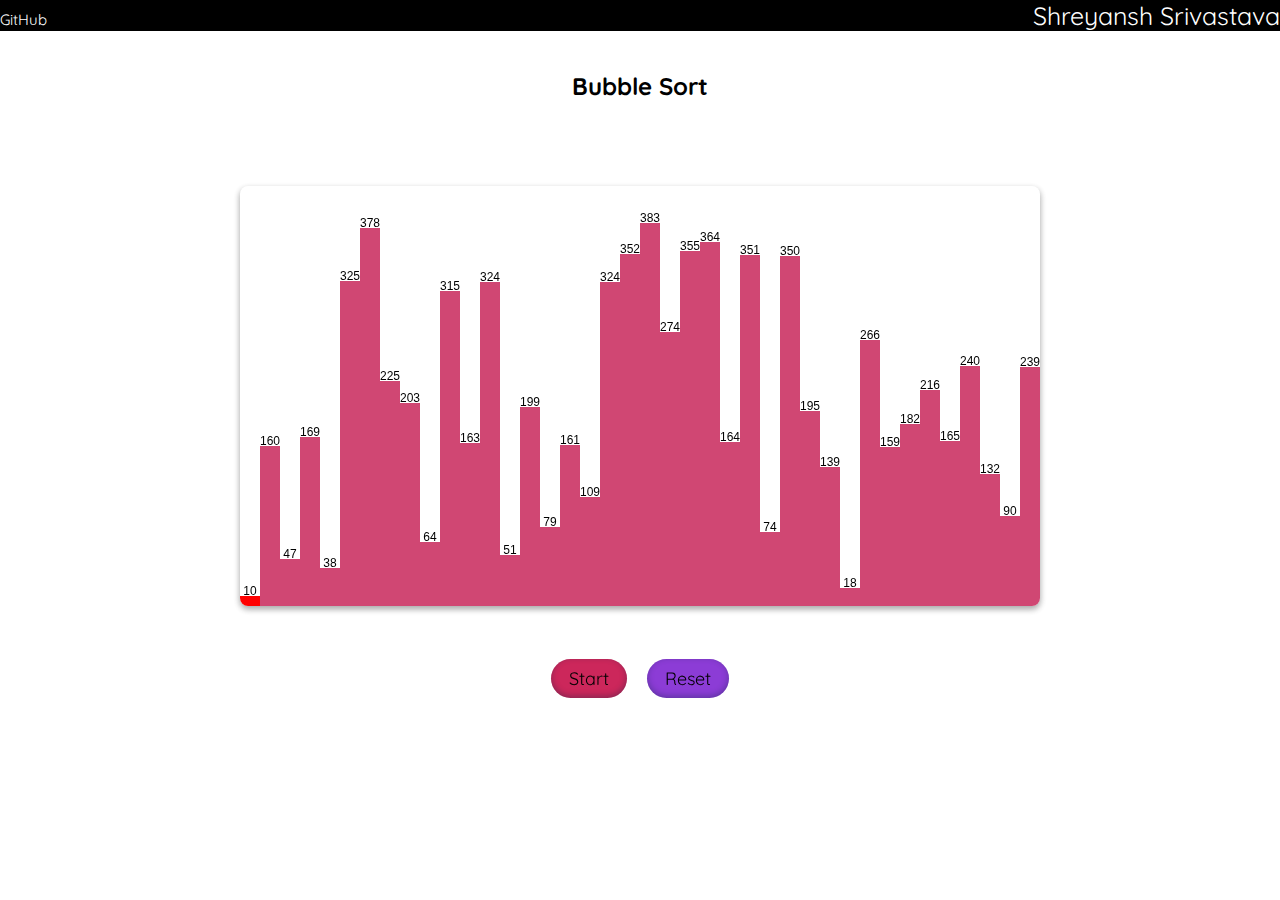
<file: Sorting-Visualizer/Bubble Sort/index.html>
<!DOCTYPE html>
<html lang="en">
<head>
    <meta charset="UTF-8">
    <meta name="viewport" content="width=device-width, initial-scale=1.0">
    <title>Bubble Sort Visualizer</title>
    <link rel="stylesheet" href="../sorting.css">
</head>
<body>
    <nav class="navbar">
        <a href="https://github.com/Shreyanshs1" class="github">GitHub</a>
        <p>Shreyansh Srivastava</p></nav>
    <div class="main" id="main">
        <h2>Bubble Sort</h2>
    <canvas id="canvas" width="800" height="420"></canvas>
    <div class="btn-ctnr">
    <button id="sort-button">Start</button>
    <button id="reset-btn">Reset</button>
</div>
</div>
    <script src="script.js"></script>
</body>
</html>
</file>
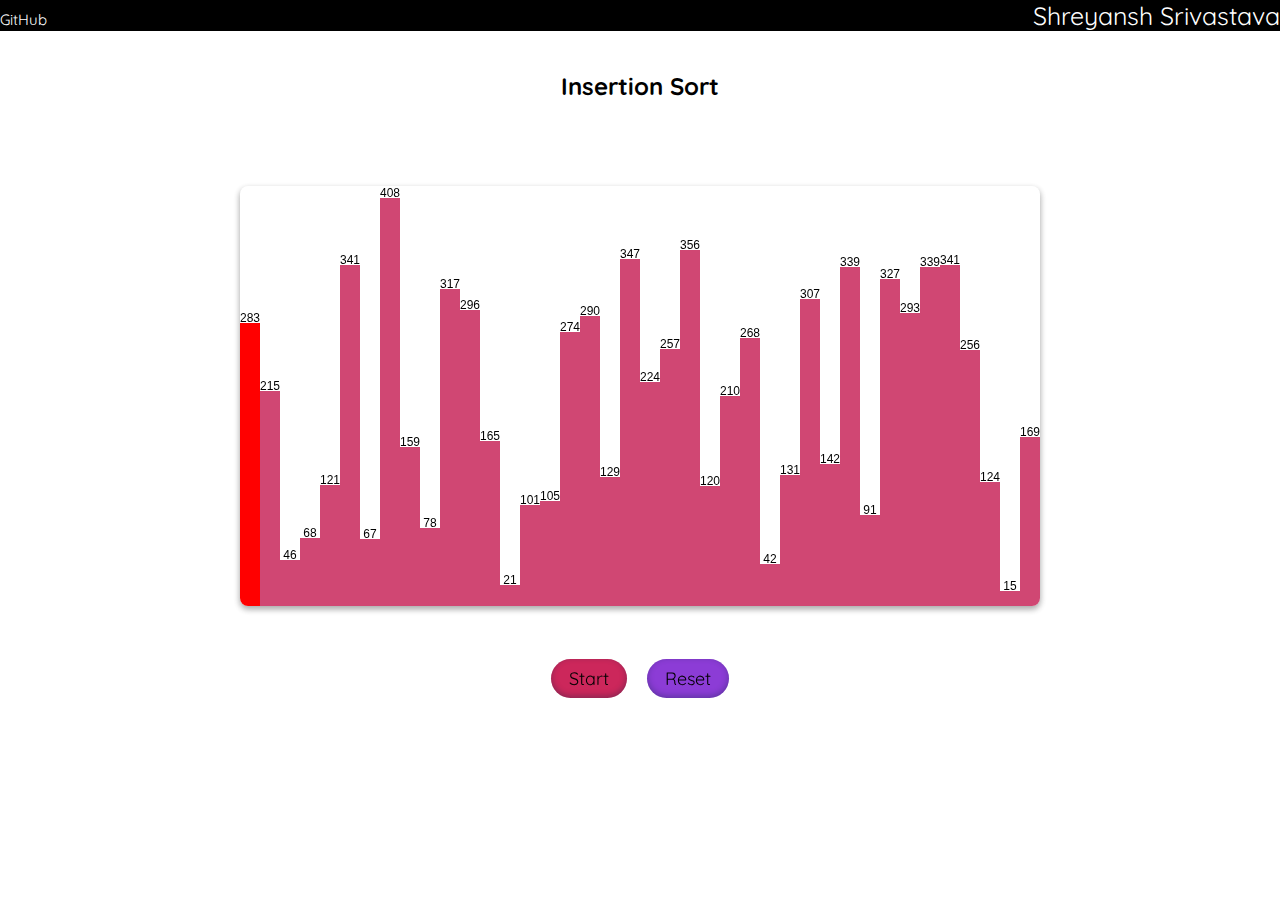
<file: Sorting-Visualizer/Insertion Sort/index.html>
<!DOCTYPE html>
<html lang="en">
<head>
    <meta charset="UTF-8">
    <meta name="viewport" content="width=device-width, initial-scale=1.0">
    <title>Document</title>
    <link rel="stylesheet" href="../sorting.css">
</head>
<body>
    <nav class="navbar">
        <a href="https://github.com/Shreyanshs1" class="github">GitHub</a>
        <p>Shreyansh Srivastava</p></nav>
    <div class="main" id="main">
        <h2>Insertion Sort</h2>
        <canvas id="canvas" width="800" height="420"></canvas>
        <div class="btn-ctnr">
            <button id="btn">Start</button>
            <button id="reset-btn">Reset</button>
        </div>
    </div>
    <script src="script.js"></script>
</body>
</html>
</file>
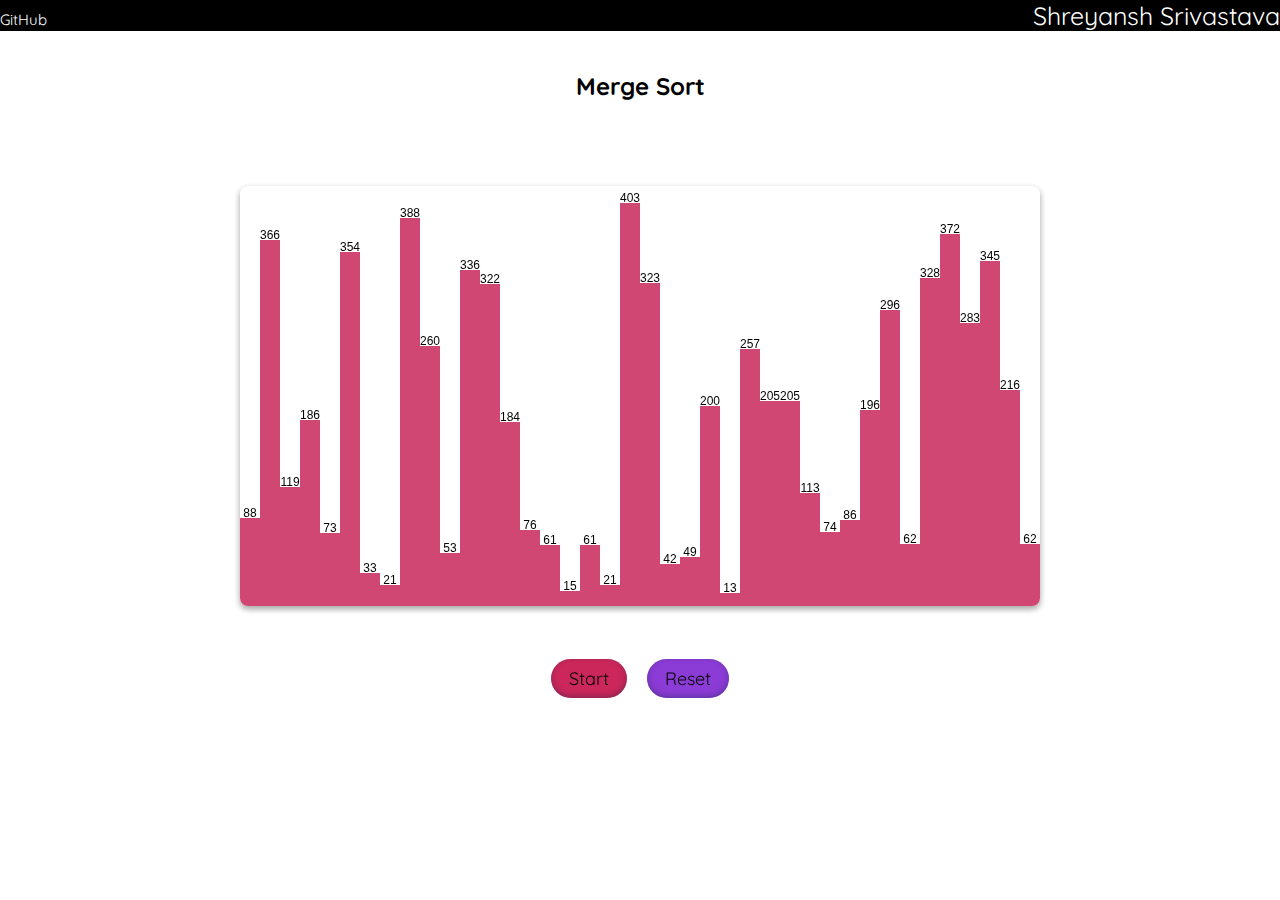
<file: Sorting-Visualizer/Merge Sort/index.html>
<!DOCTYPE html>
<html lang="en">
<head>
    <meta charset="UTF-8">
    <meta name="viewport" content="width=device-width, initial-scale=1.0">
    <title>Document</title>
    <link rel="stylesheet" href="../sorting.css">
</head>
<body><nav class="navbar">
    <a href="https://github.com/Shreyanshs1" class="github">GitHub</a>
    <p>Shreyansh Srivastava</p></nav>
<div class="main" id="main">
    <h2>Merge Sort</h2>
        <canvas id="canvas" width="800" height="420"></canvas>
        <div class="btn-ctnr">
            <button id="btn">Start</button>
            <button id="reset-btn">Reset</button>
        </div>

    </div>
    <script src="script.js"></script>
</body>
</html>
</file>
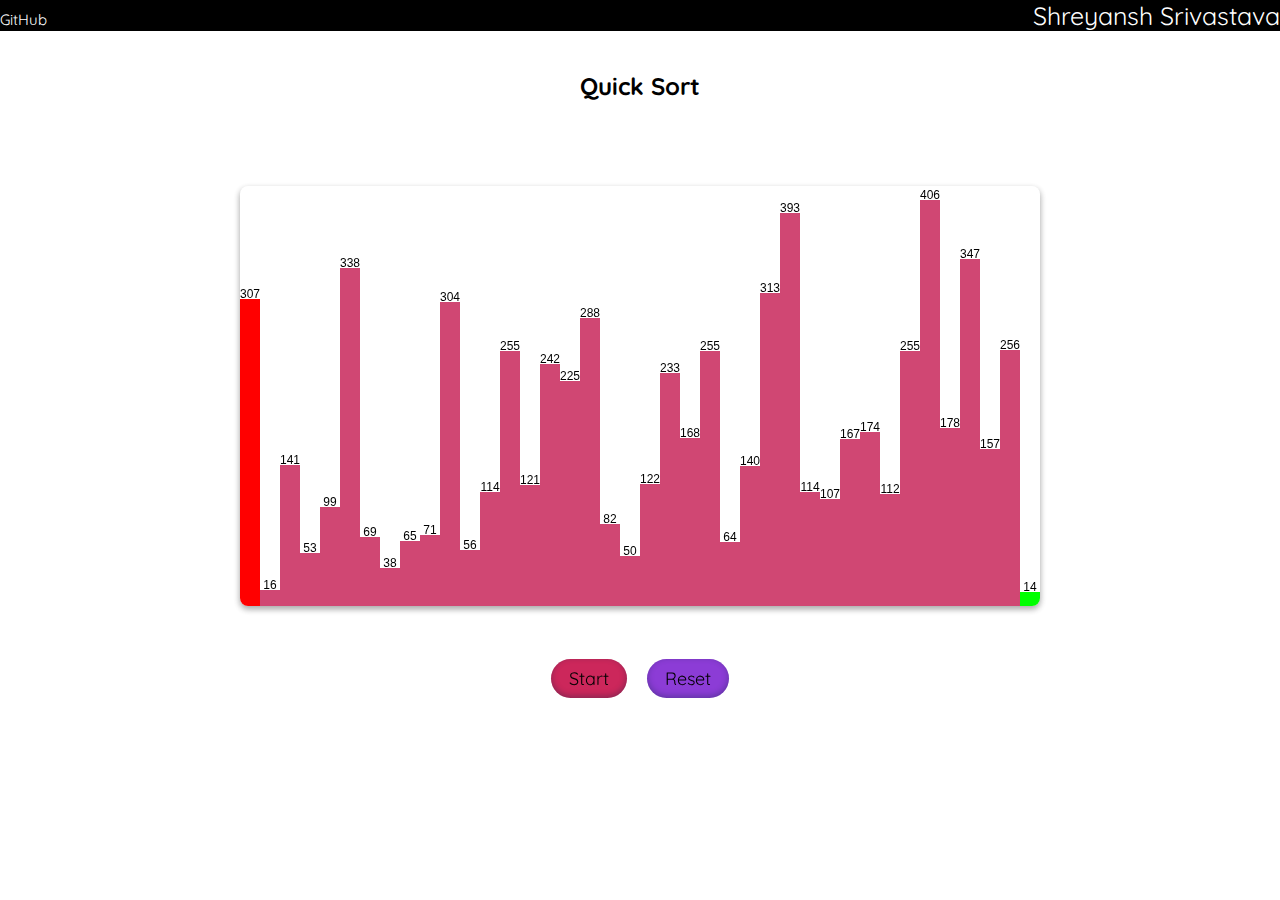
<file: Sorting-Visualizer/Quick Sort/index.html>
<!DOCTYPE html>
<html lang="en">
<head>
    <meta charset="UTF-8">
    <meta name="viewport" content="width=device-width, initial-scale=1.0">
    <title>Document</title>
    <link rel="stylesheet" href="../sorting.css">
</head>
<body><nav class="navbar">
    <a href="https://github.com/Shreyanshs1" class="github">GitHub</a>
    <p>Shreyansh Srivastava</p></nav>
<div class="main" id="main">
    <h2>Quick Sort</h2>
        <canvas id="canvas" width="800" height="420"></canvas>
        <div class="btn-ctnr">
            <button id="btn">Start</button>
            <button id="reset-btn">Reset</button>
        </div>

    </div>
    <script src="script.js"></script>
</body>
</html>
</file>
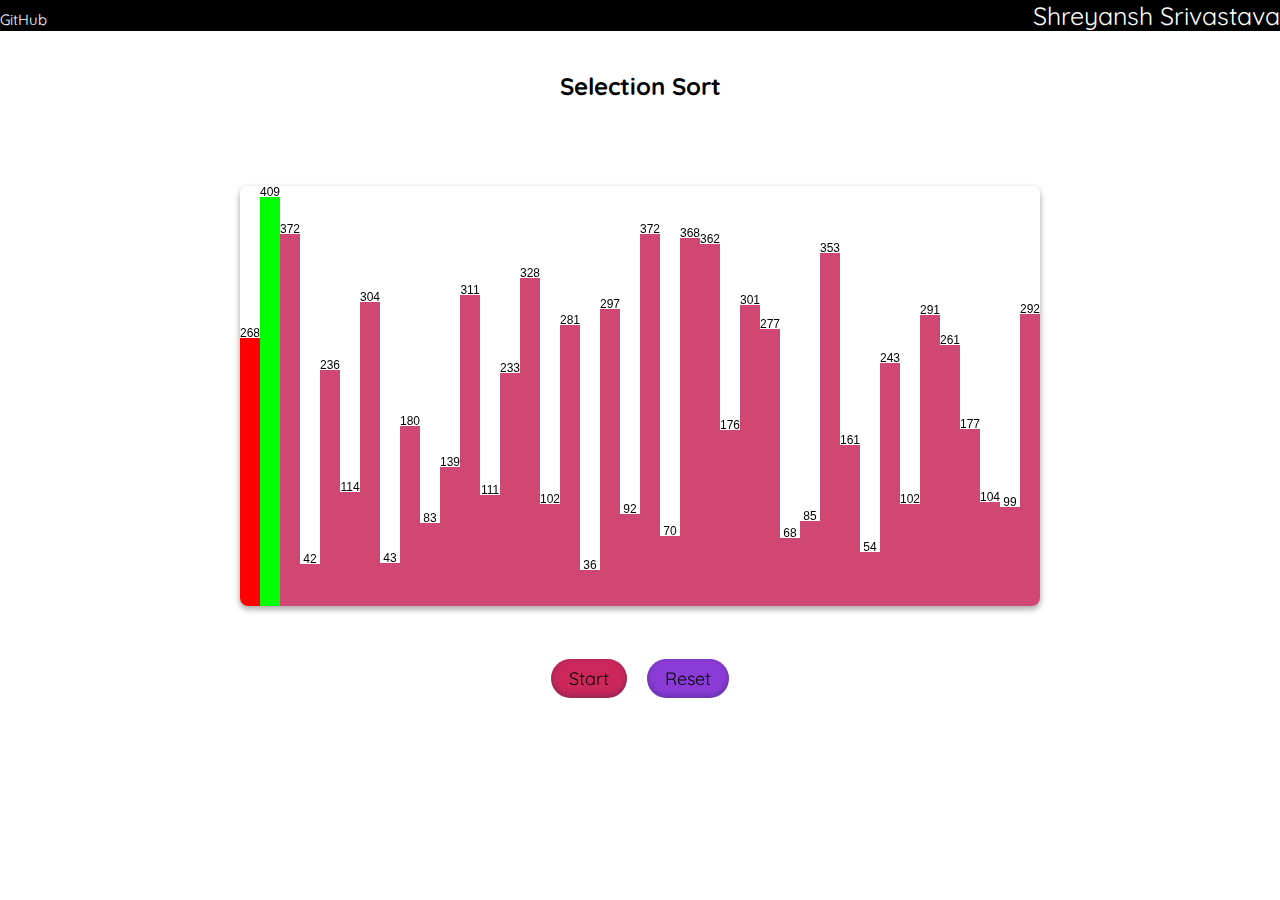
<file: Sorting-Visualizer/Selection Sort/index.html>
<!DOCTYPE html>
<html lang="en">
<head>
    <meta charset="UTF-8">
    <meta name="viewport" content="width=device-width, initial-scale=1.0">
    <title>Document</title>
    <link rel="stylesheet" href="../sorting.css">
</head>
<body>
    <nav class="navbar">
    <a href="https://github.com/Shreyanshs1" class="github">GitHub</a>
    <p>Shreyansh Srivastava</p></nav>
<div class="main" id="main">
    <h2>Selection Sort</h2>
        <canvas id="canvas" width="800" height="420"></canvas>
        <div class="btn-ctnr">
            <button id="btn">Start</button>
            <button id="reset-btn">Reset</button>
        </div>

    </div>
    <script src="script.js"></script>
</body>
</html>
</file>
<file: Sorting-Visualizer/sorting.css>
@import url('https://fonts.googleapis.com/css2?family=Quicksand&family=Raleway:ital,wght@0,100..900;1,100..900&family=Square+Peg&display=swap');

*{
    margin: 0;
    padding: 0;
}

body{
    font-family: "Quicksand", serif;

}

a{
    text-decoration: none;
}

h2{
    margin: 40px;
}

nav{
    position: sticky;
    font-size: 25px;
    color: white;
    background-color: black;
    width: 100%;
    display: flex;
    justify-content: space-between;
    align-items: baseline;
}

.github{
    font-size: 15px;
    color: white;
}

#main{
    display: flex;
    flex-direction: column;
    justify-content: center;
    align-items: center;
}

canvas{
    box-shadow: rgba(0, 0, 0, 0.16) 0px 3px 6px, rgba(0, 0, 0, 0.23) 0px 3px 6px;
    margin: 45px;
    border-radius: 8px;
}

button{
    font-size: 18px;
    margin: 8px;
    padding: 8px 18px;
    border: none;
    border-radius: 50px;
    color: black;
    font-family: "Quicksand", serif;
    background-color: #CC275B;
    box-shadow: rgba(50, 50, 93, 0.25) 0px 50px 100px -20px, rgba(0, 0, 0, 0.3) 0px 30px 60px -30px, rgba(10, 37, 64, 0.35) 0px -2px 6px 0px inset;
}

#reset-btn{
    background-color: rgb(140, 60, 214);
}
</file>
